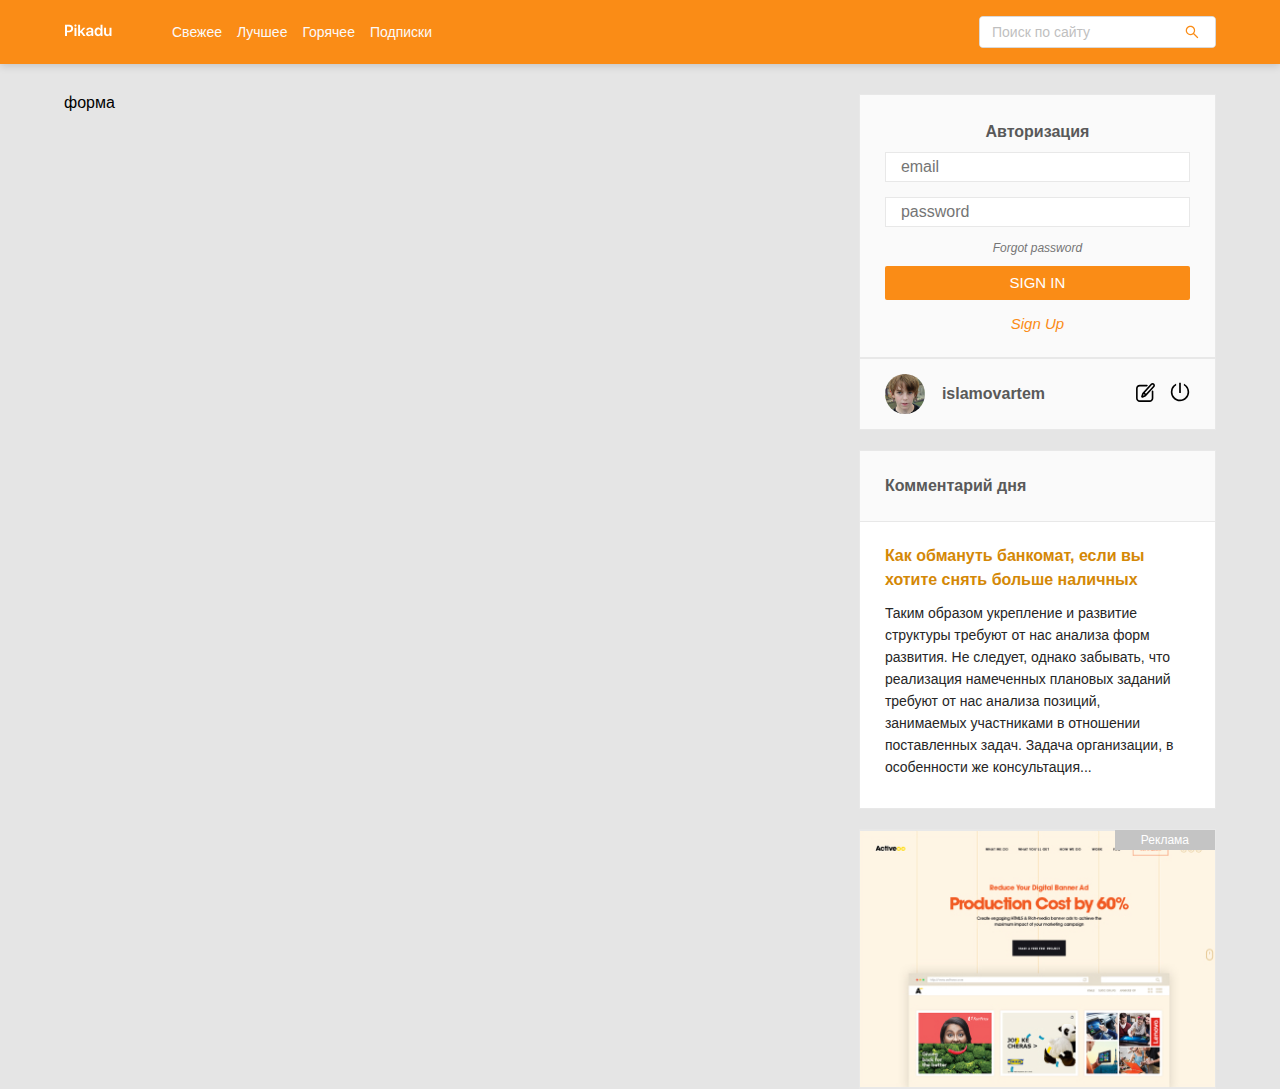
<file: index.html>
<!DOCTYPE html>
<html lang="ru">

<head>
  <meta charset="UTF-8">
  <meta name="viewport" content="width=device-width, initial-scale=1.0">
  <!-- Выводим заголовок -->
  <title>Pikadu — главная</title>
  <!-- Подключаем normalize -->
  <link rel="stylesheet" href="css/normalize.css">
  <!-- Подключаем стили -->
  <link rel="stylesheet" href="css/style.css">
  <script src="js/main.js" defer></script>
  <!-- defer - пока все не загрузится, джс грузить не будет -->
</head>

<body>
  <!-- Создаем шапку сайта -->
  <header class="header">
    <div class="header-wrapper">
      <a href="/" class="header-logo">
        <img class="header-logo-image" src="img/logo.svg" alt="logo: Pikadu">
      </a>
      <nav class="header-nav">
        <ul class="header-menu">
          <li class="header-menu-item"><a href="#" class="header-menu-link">Свежее</a></li>
          <li class="header-menu-item"><a href="#" class="header-menu-link">Лучшее</a></li>
          <li class="header-menu-item"><a href="#" class="header-menu-link">Горячее</a></li>
          <li class="header-menu-item"><a href="#" class="header-menu-link">Подписки</a></li>
        </ul>
      </nav>
      <!-- /.header-nav -->
      <div class="input-group search">
        <input type="search" class="search-input" placeholder="Поиск по сайту">
        <button class="search-button">
          <img src="img/search.svg" alt="icon: search" class="search-icon">
        </button>
      </div>
      <!-- /.input-group -->
      <a href="#" class="menu-toggle" id="menu-toggle">
        <span></span>
        <span></span>
        <span></span>
      </a>
    </div>
    <!-- /.header-wrapper -->
  </header>

  <div class="content">
    <main class="posts">
      форма
    </main>
    <div class="add-modal">
      <form action="#" class="add-post">
        <input type="text" name="post-title" class="add-title" placeholder="Заголовок поста">
        <textarea name="post-text" id="text" class="add-text" placeholder="Текст вашего поста"></textarea>
        <input class="add-tags" type="text" placeholder="input tags comma separated">
        <button type="submit" class="button add-button">
          <svg class="icon icon-fire">
            <use xlink:href="img/icons.svg#fire"></use>
          </svg>
          Опубликовать пост
        </button>
      </form>
    </div>
    <!-- /.posts -->
    <aside class="sidebar">
      <div class="login">
        <form class="login-form">
          <h2 class="login-title">
            Авторизация
          </h2>
          <input type="email" class="login-input login-email" name="email" minlength="4" placeholder="email" required>
          <input type="password" class="login-input login-password" name="password" minlength="4" placeholder="password"
            required>
          <a href="#" class="login-forget">Forgot password</a>
          <button class="login-signin" type="submit">Sign In</button>
          <a href="#" class="login-signup">Sign Up</a>
        </form>
      </div>
      <div class="user">
        <div class="user-container">
          <a href="#" class="user-info">
            <img width="40" height="40" src="img/avatar.jpeg" alt="photo: user" class="user-avatar">
            <span class="user-name">islamovartem</span>
          </a>
          <!-- /.user-info -->
          <a href="#" class="edit">
            <img class="icon-edit" src="img/edit-button.svg" alt="edit button">
          </a>
          <a href="#" class="exit">
            <svg class="icon icon-exit">
              <use xlink:href="img/icons.svg#exit"></use>
            </svg>
          </a>

        </div>
        <form class="edit-container">
          <h2 class="edit-title">Редактирование</h2>
          <label class="edit-label">Ваш логин
            <input type="text" class="edit-input edit-username" name="username" minlength="3" placeholder="login"
              required>
          </label>
          <label class="edit-label">Ваш логин
            <input type="text" class="edit-input edit-photo" name="photo" placeholder="URL Photo">
          </label>
          <button class="edit-btn">Save changes</button>
        </form>

        <!-- /.exit -->
      </div>
      <!-- /.user -->
      <nav class="sidebar-nav">
        <ul class="sidebar-menu">
          <li class="sidebar-menu-item">
            <a href="#" class="sidebar-menu-link">Ответы</a>
          </li>
          <li class="sidebar-menu-item">
            <a href="#" class="sidebar-menu-link active">Комментарии</a>
          </li>
          <li class="sidebar-menu-item">
            <a href="#" class="sidebar-menu-link">Оценки</a>
          </li>
          <li class="sidebar-menu-item">
            <a href="#" class="sidebar-menu-link">Сохраненное </a>
          </li>
          <li class="sidebar-menu-item">
            <a href="#" class="sidebar-menu-link">Подписки</a>
          </li>
          <li class="sidebar-menu-item">
            <a href="#" class="sidebar-menu-link">Заметки</a>
          </li>
          <li class="sidebar-menu-item">
            <a href="#" class="sidebar-menu-link">Игнор-лист</a>
          </li>
        </ul>
      </nav>
      <a href="new-post.html" class="button button-new-post">
        <svg class="icon icon-fire">
          <use xlink:href="img/icons.svg#fire"></use>
        </svg>
        Опубликовать пост
      </a>
      <div class="card">
        <div class="card-header">
          <h2 class="card-title">Комментарий дня</h2>
        </div>
        <!-- /.card-header -->
        <div class="card-body">
          <a href="#" class="card-body-title">Как обмануть банкомат, если вы хотите снять больше наличных</a>
          <p class="card-text">Таким образом укрепление и развитие структуры требуют от нас анализа форм развития. Не
            следует, однако забывать, что реализация намеченных плановых заданий требуют от нас анализа позиций,
            занимаемых участниками в отношении поставленных
            задач. Задача организации, в особенности же консультация...</p>
        </div>
        <!-- /.card-body -->
      </div>
      <!-- /.card -->
      <a href="#" class="ad"></a>
    </aside>
    <!-- /.sidebar -->
  </div>
  <!-- /.content -->

</body>

</html>
</file>
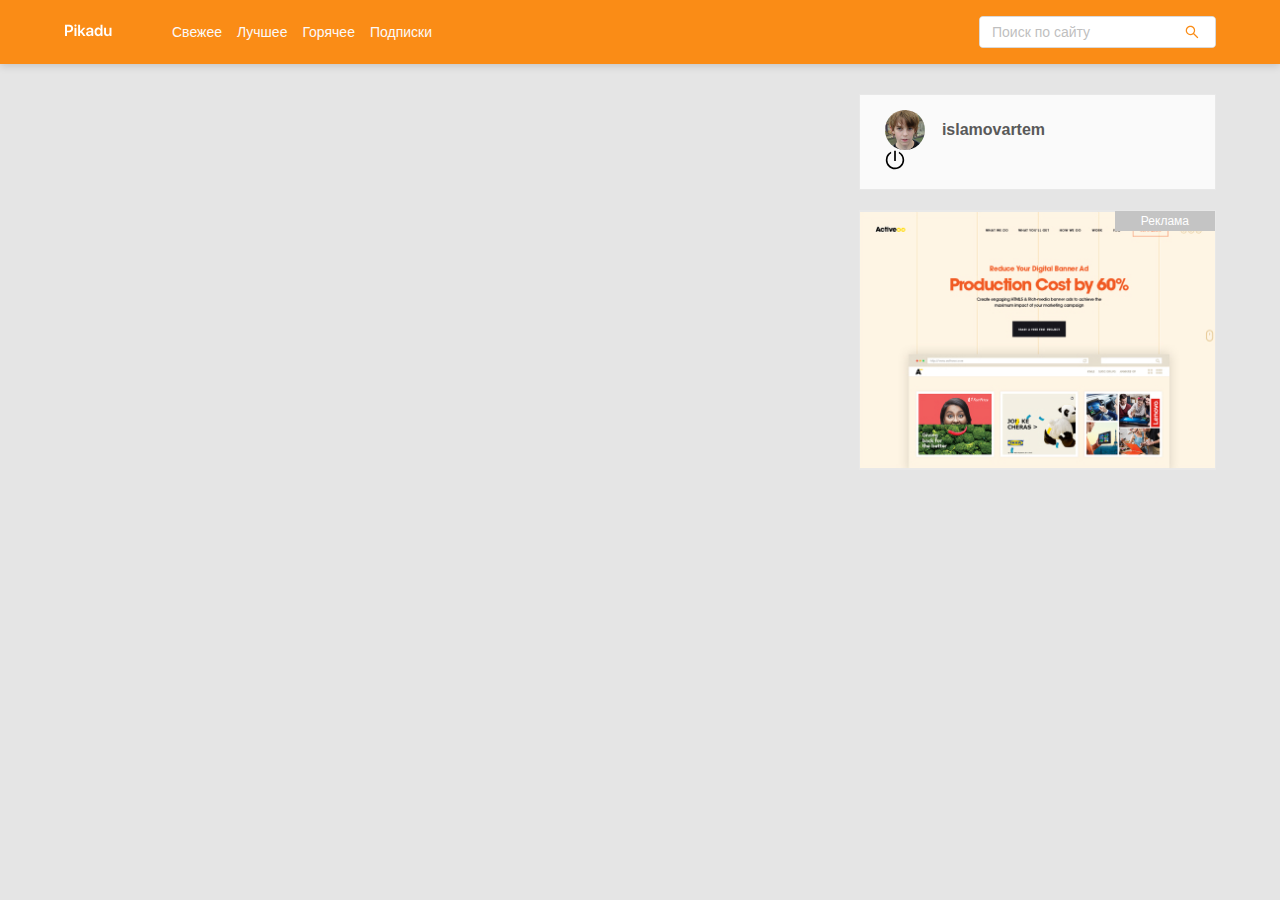
<file: new-post.html>
<!DOCTYPE html>
<html lang="ru">

<head>
  <meta charset="UTF-8">
  <meta name="viewport" content="width=device-width, initial-scale=1.0">
  <!-- Выводим заголовок -->
  <title>Pikadu — Новый пост</title>
  <!-- Подключаем normalize -->
  <link rel="stylesheet" href="css/normalize.css">
  <!-- Подключаем стили -->
  <link rel="stylesheet" href="css/style.css">
</head>

<body>
  <!-- Создаем шапку сайта -->
  <header class="header">
    <div class="header-wrapper">
      <a href="/" class="header-logo">
        <img class="header-logo-image" src="img/logo.svg" alt="logo: Pikadu">
      </a>
      <nav class="header-nav">
        <ul class="header-menu">
          <li class="header-menu-item"><a href="#" class="header-menu-link">Свежее</a></li>
          <li class="header-menu-item"><a href="#" class="header-menu-link">Лучшее</a></li>
          <li class="header-menu-item"><a href="#" class="header-menu-link">Горячее</a></li>
          <li class="header-menu-item"><a href="#" class="header-menu-link">Подписки</a></li>
        </ul>

      </nav>
      <!-- /.header-nav -->
      <div class="input-group search">
        <input type="search" class="search-input" placeholder="Поиск по сайту">
        <button class="search-button">
          <img src="img/search.svg" alt="icon: search" class="search-icon">
        </button>
      </div>
      <!-- /.input-group -->
      <a href="#" class="menu-toggle" id="menu-toggle">
        <span></span>
        <span></span>
        <span></span>
      </a>
    </div>
    <!-- /.header-wrapper -->
  </header>

  <div class="content">
    <main class="posts">

    </main>
    <!-- /.posts -->
    <aside class="sidebar">
      <div class="user">
        <a href="#" class="user-info">
          <img width="40" height="40" src="img/avatar.jpeg" alt="photo: user" class="user-avatar">
          <span class="user-name">islamovartem</span>
        </a>
        <!-- /.user-info -->
        <a href="#" class="exit">
          <svg class="icon icon-exit">
            <use xlink:href="img/icons.svg#exit"></use>
          </svg>
        </a>
        <!-- /.exit -->
      </div>
      <!-- /.user -->
      <nav class="sidebar-nav">
        <ul class="sidebar-menu">
          <li class="sidebar-menu-item">
            <a href="#" class="sidebar-menu-link">Ответы</a>
          </li>
          <li class="sidebar-menu-item">
            <a href="#" class="sidebar-menu-link active">Комментарии</a>
          </li>
          <li class="sidebar-menu-item">
            <a href="#" class="sidebar-menu-link">Оценки</a>
          </li>
          <li class="sidebar-menu-item">
            <a href="#" class="sidebar-menu-link">Сохраненное </a>
          </li>
          <li class="sidebar-menu-item">
            <a href="#" class="sidebar-menu-link">Подписки</a>
          </li>
          <li class="sidebar-menu-item">
            <a href="#" class="sidebar-menu-link">Заметки</a>
          </li>
          <li class="sidebar-menu-item">
            <a href="#" class="sidebar-menu-link">Игнор-лист</a>
          </li>
        </ul>
      </nav>
      <a href="#" class="ad"></a>
    </aside>
    <!-- /.sidebar -->
  </div>
  <!-- /.content -->
  <script src="js/main.js"></script>
</body>

</html>
</file>
<file: css/style.css>
* {
  box-sizing: border-box;
}

body {
  font-family: sans-serif;
  background: #e5e5e5;
}

.header {
  background: #fa8c16;
  padding-top: 16px;
  padding-bottom: 16px;
  box-shadow: 0px 2px 8px rgba(0, 0, 0, 0.15);
  margin-bottom: 30px;
}

.header-wrapper {
  max-width: 1200px;
  width: 90%;
  margin: auto;
  display: flex;
  justify-content: space-between;
  align-items: center;
}

.header-nav {
  margin-left: 60px;
  margin-right: auto;
}

.header-menu {
  display: flex;
  list-style: none;
  padding: 0;
  margin: 0;
}

.header-menu-link {
  text-decoration: none;
  color: #fafafa;
  margin-right: 15px;
  font-size: 14px;
  line-height: 22px;
}

.input-group {
  max-width: 237px;
  width: 60%;
  height: 32px;
  position: relative;
  background: #ffffff;
  border-radius: 4px;
  overflow: hidden;
  border: 1px solid #d9d9d9;
}

.search-input {
  width: 80%;
  height: 100%;
  border: none;
  font-size: 14px;
  line-height: 22px;
  padding-left: 12px;
}

.search-button {
  height: 100%;
  width: 20%;
  border: none;
  background-color: #fff;
  position: absolute;
  right: 0;
  top: 0;
  cursor: pointer;
  display: flex;
  align-items: center;
  justify-content: center;
}

.search-input::-moz-placeholder {
  color: #bfbfbf;
}

.search-input::-webkit-input-placeholder {
  color: #bfbfbf;
}

.search-input:-ms-input-placeholder {
  color: #bfbfbf;
}

.search-input::-ms-input-placeholder {
  color: #bfbfbf;
}

.search-input::placeholder {
  color: #bfbfbf;
}

.menu-toggle {
  display: none;
}

.content {
  max-width: 1200px;
  width: 90%;
  margin: auto;
  display: flex;
  align-items: flex-start;
  justify-content: space-between;
}

.posts {
  width: 67%;
}

.post {
  background-color: #fff;
  border: 1px solid #e8e8e8;
  margin-bottom: 30px;
}

.post-body {
  padding-top: 35px;
  padding-left: 35px;
  padding-right: 35px;
  padding-bottom: 0;
}

.post-title {
  margin-top: 0;
  margin-bottom: 19px;
  font-weight: 600;
  font-size: 16px;
  line-height: 24px;
}

.post-text {
  color: #262626;
  font-weight: normal;
  font-size: 14px;
  line-height: 22px;
}

.tags {
  margin-bottom: 22px;
}

.tag {
  color: #bfbfbf;
  font-size: 14px;
  line-height: 22px;
  margin-right: 10px;
  text-decoration: none;
}

.post-footer {
  border-top: 1px solid #e8e8e8;
  background: #fafafa;
  display: flex;
  justify-content: space-between;
  padding-left: 35px;
  padding-right: 35px;
  padding-top: 13px;
  padding-bottom: 13px;
}

.post-buttons {
  display: flex;
  align-items: center;
}

.post-button .icon {
  fill: #8c8c8c;
}

.icon-like,
.icon-comment {
  margin-right: 6px;
}

.post-button {
  background-color: transparent;
  border: none;
  color: #8c8c8c;
  display: flex;
  align-items: center;
  font-size: 14px;
  line-height: 22px;
  margin-right: 19px;
  cursor: pointer;
}

.post-author {
  display: flex;
  align-items: center;
  text-align: right;
}

.author-avatar {
  width: 34px;
  height: 34px;
  margin-left: 9px;
  border-radius: 4px;
}

.author-username {
  display: block;
  color: #8c8c8c;
  font-size: 12px;
  line-height: 20px;
  text-decoration: none;
}

.post-time {
  color: #bfbfbf;
  font-size: 12px;
  line-height: 20px;
}

.sidebar {
  width: 31%;
}

.login {
  background-color: #fafafa;
  border: 1px solid #e8e8e8;
  padding: 15px 25px;
  align-items: center;
  justify-content: space-between;
}

.login-form {
  display: flex;
  flex-direction: column;
}

.login-input {
  display: block;
  background-color: #fff;
  border: 1px solid #e8e8e8;
  padding: 5px 15px;
  margin-bottom: 15px;
}

.login-signin {
  background-color: #fa8c16;
  border: none;
  border-radius: 2px;
  text-transform: uppercase;
  cursor: pointer;
  line-height: 32px;
  color: #fff;
  font-size: 15px;
  margin-bottom: 15px;
}

.login-signup {
  text-align: center;
  font-size: 15px;
  text-decoration: none;
  color: #fa8c16;
  margin-bottom: 10px;
  font-style: italic;
}

.login-signin:hover {
  filter: opacity(80%);
}

.login-signin:active {
  filter: brightness(85%)
}

.login-forget {
  text-align: center;
  font-size: 12px;
  text-decoration: none;
  color: #757575;
  margin-bottom: 10px;
  font-style: italic;
}

.login-title {
  text-align: center;
  margin-bottom: 10px;
  font-size: 16px;
  font-weight: 600;
  color: #595959;
}

.user {
  display: flex;
  background-color: #fafafa;
  border: 1px solid #e8e8e8;
  padding: 15px 25px;
  flex-direction: column;
}

.user-container {
  display: flex;
  justify-content: center;
  align-items: center;
}

.user-info {
  display: flex;
  align-items: center;
  text-decoration: none;
  margin-right: auto;
}

.user-avatar {
  border-radius: 50%;
  margin-right: 17px;
}

.user-name {
  font-weight: 600;
  font-size: 16px;
  line-height: 24px;
  color: #595959;
}

.icon-exit {
  width: 20px;
  height: 20px;
  fill: #000;
  cursor: pointer;
}

.edit {
  margin-right: 15px;
}

.edit-container {
  display: none;
}

.edit-container.visible {
  display: block;
}

.edit-title {
  text-align: center;
}

.edit-label {
  display: block;
  margin-bottom: 10px;
  text-align: center;
}

.edit-input {
  display: block;
  margin: 0 auto;
  width: 100%;
  padding: 5px 10px;
}

.edit-btn {
  background: #faad14;
  border-radius: 4px;
  border: none;
  text-decoration: none;
  color: #ffffff;
  font-weight: normal;
  font-size: 16px;
  line-height: 12px;
  padding: 13px;
  cursor: pointer;
  width: 100%;
  margin-top: 10px;
}

.icon-edit {
  width: 19px;
  height: 19px;
  fill: #000;
}

.sidebar-nav {
  display: none;
  background-color: #fff;
}

.sidebar-menu {
  margin: 0;
  border: 1px solid #e8e8e8;
  border-top: none;
  list-style-type: none;
  padding: 0;
}

.sidebar-menu-link {
  text-decoration: none;
  font-size: 14px;
  line-height: 22px;
  color: #595959;
  padding: 16px 48px;
  display: inline-block;
  width: 100%;
  background-color: #fff;
}

.sidebar-menu-link:hover {
  background-color: #fffbe6;
}

.sidebar-menu-link.active {
  background-color: #fffbe6;
  border-right: 3px solid #faad14;
}

.button {
  background: #faad14;
  border-radius: 4px;
  border: none;
  text-decoration: none;
  color: #ffffff;
  font-weight: normal;
  font-size: 16px;
  line-height: 24px;
  padding: 13px;
  cursor: pointer;
}

.button-outline {
  background: #ffffff;
  border: 1px solid #ffc53d;
  border-radius: 4px;
  color: #ffc53d;
  padding-left: 16px;
  padding-right: 16px;
  cursor: pointer;
}

.button-outline .icon {
  width: 14px;
  height: 11px;
  fill: #ffc53d;
}

.button-new-post {
  display: none;
  align-items: center;
  justify-content: center;
  width: 100%;
  margin-top: 20px;
}

.icon-fire {
  fill: #fff;
  width: 11px;
  height: 13px;
  margin-right: 10px;
}

.card {
  background: #ffffff;
  border: 1px solid #e8e8e8;
  margin-top: 20px;
}

.card-header {
  background: #fafafa;
  border-bottom: 1px solid #e8e8e8;
  padding: 23px 25px;
}

.card-title {
  margin: 0;
  font-weight: 600;
  font-size: 16px;
  line-height: 24px;
  color: #595959;
}

.card-body {
  padding: 22px 40px 20px 25px;
}

.card-body-title {
  text-decoration: none;
  margin: 0 0 10px;
  font-weight: 600;
  font-size: 16px;
  line-height: 24px;
  color: #d48806;
}

.card-text {
  font-size: 14px;
  line-height: 22px;
  color: #262626;
  margin: 10px 0;
}

.ad {
  display: block;
  background-color: #fff;
  background-image: url("../img/promo.jpg");
  background-repeat: no-repeat;
  background-position: center center;
  background-size: cover;
  width: 100%;
  height: 260px;
  border: 1px solid #e8e8e8;
  margin-top: 20px;
  position: relative;
}

.ad::before {
  content: "Реклама";
  position: absolute;
  right: 0;
  top: 0;
  background: #c4c4c4;
  padding-left: 26px;
  padding-right: 26px;
  font-size: 12px;
  line-height: 20px;
  text-align: center;
  color: #ffffff;
}

.add-modal {
  display: none;
  position: fixed;
  z-index: 1;
  left: 0;
  right: 0;
  width: 100%;
  height: 100%;
  overflow: auto;
  /*enable scroll*/
  background-color: #fff;
  background-color: rgba(0, 0, 0, 0.4);

}

.add-post {
  margin: 5% auto;
  padding: 20px;
  display: flex;
  flex-direction: column;
}

.add-title,
.add-text,
.add-tags {
  background: #ffffff;
  border: 1px solid #e8e8e8;
  padding: 23px 30px;
  margin-bottom: 16px;
}

.add-text {
  min-height: 362px;
}

.add-button {
  width: 100%;
  max-width: 370px;
  margin-right: 2%;
}

.add-post .button-outline {
  margin-right: 1%;
}

@media (max-width: 990px) {
  .menu-toggle {
    display: flex;
    flex-direction: column;
    justify-content: space-between;
    width: 30px;
    height: 20px;
    margin-left: 12px;
  }

  .menu-toggle span {
    height: 2px;
    width: 100%;
    background-color: #fff;
  }

  .header {
    position: fixed;
    z-index: 100;
    left: 0;
    top: 0;
    right: 0;
    width: 100%;
  }

  .content {
    margin-top: 94px;
    margin-bottom: 60px;
  }

  .sidebar {
    position: fixed;
    z-index: 101;
    top: 64px;
    right: 0;
    bottom: 0;
    height: calc(100% - 64px);
    max-width: 320px;
    width: 100%;
    background-color: #fff;
    box-shadow: 1px 1px 10px rgba(0, 0, 0, 0.15);
    padding: 30px;
    transform: translateX(100%);
    transition: transform 0.2s;
    overflow-y: auto;
  }

  .sidebar.visible {
    transform: translateX(0);
  }

  .posts {
    width: 100%;
  }

  .header-nav {
    display: none;
  }

  .header-menu {
    width: 90%;
    margin: auto;
  }
}

@media (max-width: 676px) {
  .add-buttons {
    display: flex;
    flex-direction: column;
  }

  .add-button {
    width: 100%;
    max-width: 100%;
  }

  .add-post .button-outline {
    margin-right: 0;
    margin-top: 10px;
  }
}

@media (max-width: 576px) {
  .post-footer {
    flex-direction: column;
  }

  .post-author {
    margin-top: 15px;
  }

  .author-avatar {
    margin-left: 0;
    margin-right: 10px;
  }

  .author-about {
    order: 2;
    text-align: left;
  }

  .add-button {
    width: 100%;
  }
}
</file>
